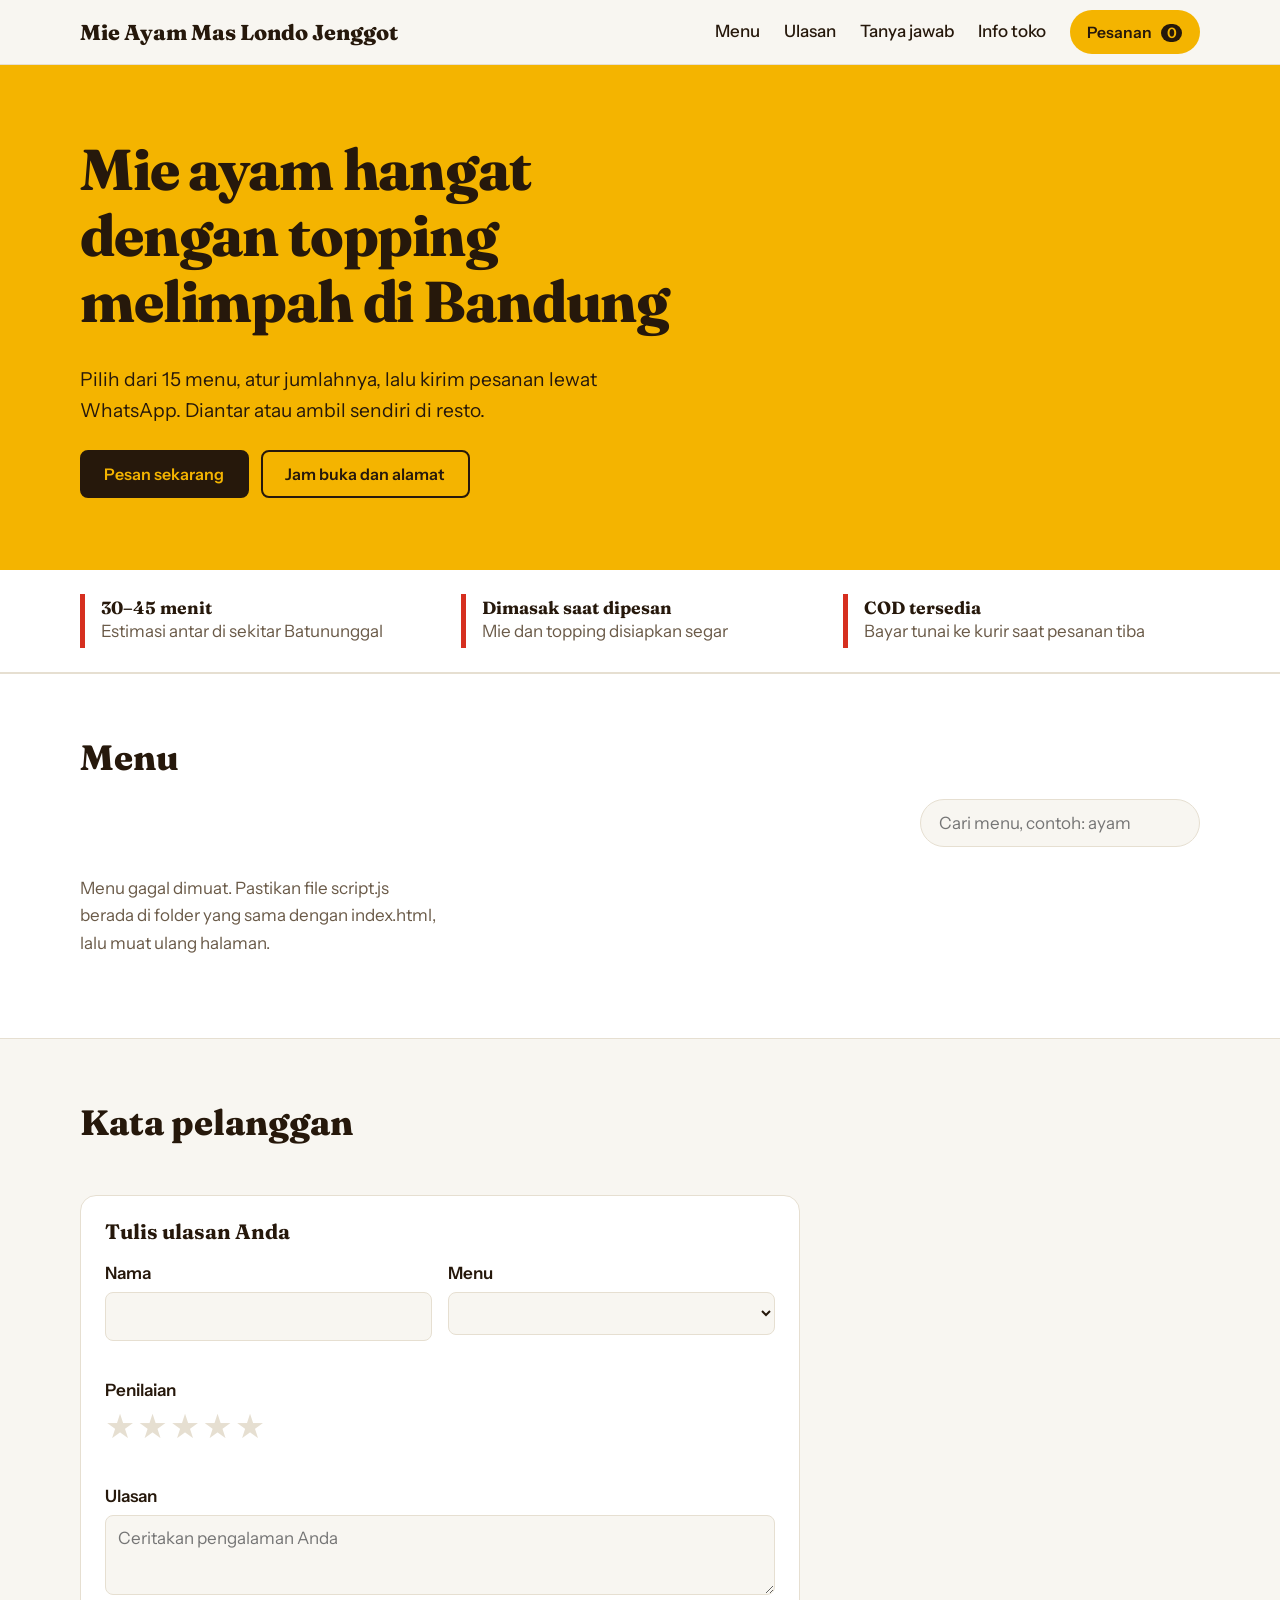
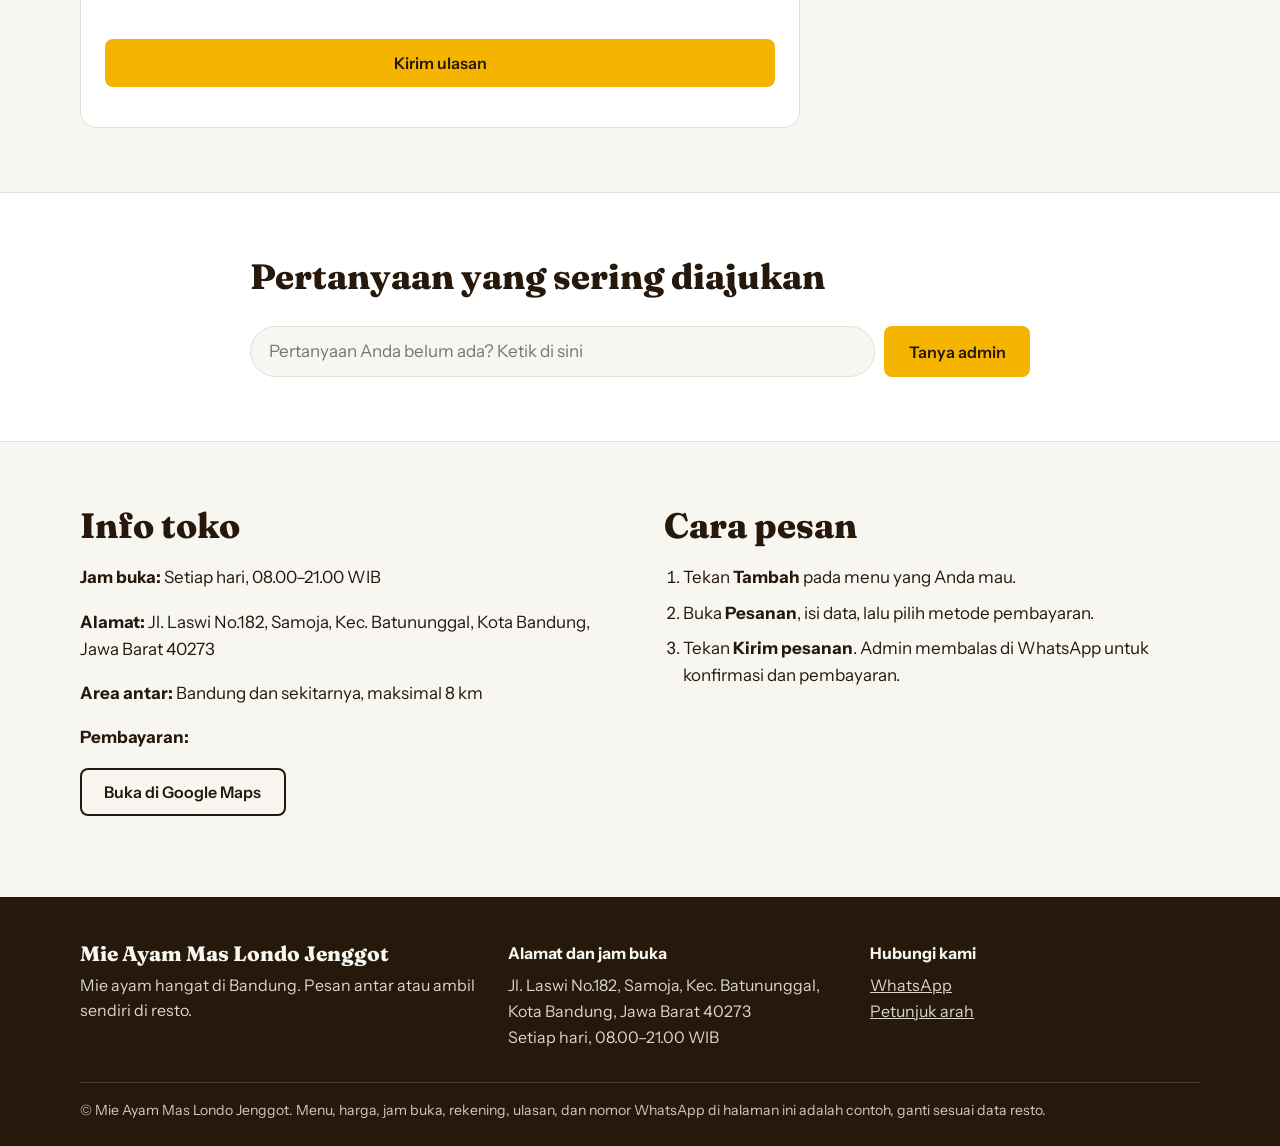
<file: index.html>
<!DOCTYPE html>
<html lang="id">
<head>
<meta charset="utf-8">
<meta name="viewport" content="width=device-width, initial-scale=1, viewport-fit=cover">
<title>Mie Ayam Mas Londo Jenggot – Bandung, Pesan Online</title>
<link rel="stylesheet" href="https://fonts.googleapis.com/css2?family=Fraunces:opsz,wght@9..144,700;9..144,800&family=Instrument+Sans:wght@400;500;600&display=swap">
<link rel="stylesheet" href="tugas1.css">
</head>
<body>
<header>
  <div class="wrap bar">
    <a class="logo" href="#atas">Mie Ayam Mas Londo Jenggot</a>
    <nav aria-label="Menu utama"><a href="#menu">Menu</a><a href="#testi">Ulasan</a><a href="#faq">Tanya jawab</a><a href="#info">Info toko</a></nav>
    <button class="cart-btn" id="openCart" type="button">Pesanan <span id="badge">0</span></button>
  </div>
</header>

<main id="atas">
<section class="hero-band"><div class="wrap hero">
  <div>
    <h1>Mie ayam hangat dengan topping melimpah di Bandung</h1>
    <p class="lead">Pilih dari 15 menu, atur jumlahnya, lalu kirim pesanan lewat WhatsApp. Diantar atau ambil sendiri di resto.</p>
    <div class="cta"><a class="btn light" href="#menu">Pesan sekarang</a><a class="btn outline-light" href="#info">Jam buka dan alamat</a></div>
  </div>
  <div class="hero-side" id="heroSide"></div>
</div></section>

<section class="strip"><div class="wrap"><ul class="facts">
  <li><strong>30–45 menit</strong>Estimasi antar di sekitar Batununggal</li>
  <li><strong>Dimasak saat dipesan</strong>Mie dan topping disiapkan segar</li>
  <li><strong>COD tersedia</strong>Bayar tunai ke kurir saat pesanan tiba</li>
</ul></div></section>

<section id="menu" class="band"><div class="wrap">
  <h2>Menu</h2>
  <div class="toolbar"><div class="tabs" id="tabs" role="group" aria-label="Kategori menu"></div>
  <input class="search" id="q" type="search" placeholder="Cari menu, contoh: ayam" aria-label="Cari menu"></div>
  <div class="grid" id="grid"></div>
</div></section>

<section id="testi" class="wrap">
  <h2>Kata pelanggan</h2>
  <p class="rating-ringkas" id="ringkasUlasan"></p>
  <div class="quotes" id="testiGrid"></div>
  <form class="review-form" id="reviewForm" novalidate>
    <h3>Tulis ulasan Anda</h3>
    <div class="rf-row">
      <div><label for="rNama">Nama</label><input id="rNama" autocomplete="name"><p class="err" id="e-rNama"></p></div>
      <div><label for="rMenu">Menu</label><select id="rMenu"></select></div>
    </div>
    <div><label id="lblBintang">Penilaian</label>
      <div class="stars-input" role="radiogroup" aria-labelledby="lblBintang">
        <input type="radio" name="bintang" id="s5" value="5"><label for="s5" title="5 bintang">★</label>
        <input type="radio" name="bintang" id="s4" value="4"><label for="s4" title="4 bintang">★</label>
        <input type="radio" name="bintang" id="s3" value="3"><label for="s3" title="3 bintang">★</label>
        <input type="radio" name="bintang" id="s2" value="2"><label for="s2" title="2 bintang">★</label>
        <input type="radio" name="bintang" id="s1" value="1"><label for="s1" title="1 bintang">★</label>
      </div><p class="err" id="e-rBintang"></p></div>
    <div><label for="rTeks">Ulasan</label><textarea id="rTeks" placeholder="Ceritakan pengalaman Anda"></textarea><p class="err" id="e-rTeks"></p></div>
    <button class="btn" type="submit">Kirim ulasan</button>
    <p id="rNote" role="status"></p>
  </form>
</section>

<section id="faq" class="band"><div class="wrap narrow">
  <h2>Pertanyaan yang sering diajukan</h2>
  <div id="faqList"></div>
  <form class="ask" id="askForm"><input id="askQ" placeholder="Pertanyaan Anda belum ada? Ketik di sini" aria-label="Pertanyaan Anda"><button class="btn" type="submit">Tanya admin</button></form>
</div></section>

<section id="info" class="wrap info">
  <div><h2>Info toko</h2>
    <p><strong>Jam buka:</strong> Setiap hari, 08.00–21.00 WIB</p>
    <p><strong>Alamat:</strong> Jl. Laswi No.182, Samoja, Kec. Batununggal, Kota Bandung, Jawa Barat 40273</p>
    <p><strong>Area antar:</strong> Bandung dan sekitarnya, maksimal 8 km</p>
    <p><strong>Pembayaran:</strong> <span id="bayarRingkas"></span></p>
    <p><a class="btn ghost" href="https://www.google.com/maps/search/?api=1&query=Jl.+Laswi+No.182+Samoja+Batununggal+Bandung+40273" target="_blank" rel="noopener">Buka di Google Maps</a></p>
  </div>
  <div><h2>Cara pesan</h2>
    <ol><li>Tekan <b>Tambah</b> pada menu yang Anda mau.</li><li>Buka <b>Pesanan</b>, isi data, lalu pilih metode pembayaran.</li><li>Tekan <b>Kirim pesanan</b>. Admin membalas di WhatsApp untuk konfirmasi dan pembayaran.</li></ol>
  </div>
</section>

</main>
<footer>
  <div class="wrap foot">
    <div><strong class="foot-brand">Mie Ayam Mas Londo Jenggot</strong><p>Mie ayam hangat di Bandung. Pesan antar atau ambil sendiri di resto.</p></div>
    <div><strong>Alamat dan jam buka</strong><p>Jl. Laswi No.182, Samoja, Kec. Batununggal, Kota Bandung, Jawa Barat 40273<br>Setiap hari, 08.00–21.00 WIB</p></div>
    <div><strong>Hubungi kami</strong><p><a id="waFoot" href="#" target="_blank" rel="noopener">WhatsApp</a><br><a href="https://www.google.com/maps/search/?api=1&query=Jl.+Laswi+No.182+Samoja+Batununggal+Bandung+40273" target="_blank" rel="noopener">Petunjuk arah</a></p></div>
  </div>
  <div class="wrap foot-bottom">© <span id="year"></span> Mie Ayam Mas Londo Jenggot. Menu, harga, jam buka, rekening, ulasan, dan nomor WhatsApp di halaman ini adalah contoh, ganti sesuai data resto.</div>
</footer>

<button class="fab" id="fab" type="button" hidden></button>
<div class="overlay" id="overlay" hidden></div>
<aside class="drawer" id="drawer" aria-label="Pesanan Anda" aria-hidden="true">
  <div class="d-head"><h2>Pesanan Anda</h2><button type="button" class="x" id="closeCart" aria-label="Tutup">Tutup</button></div>
  <div class="d-body">
    <ul id="lines" class="lines"></ul>
    <p class="empty" id="empty">Belum ada pesanan. Pilih menu terlebih dahulu.</p>
    <form id="form" novalidate>
      <fieldset><legend>Cara terima pesanan</legend>
        <label class="inline"><input type="radio" name="mode" value="antar" checked> Diantar</label>
        <label class="inline"><input type="radio" name="mode" value="ambil"> Ambil di resto</label>
      </fieldset>
      <div><label for="nama">Nama</label><input id="nama" autocomplete="name"><p class="err" id="e-nama"></p></div>
      <div><label for="hp">Nomor HP</label><input id="hp" inputmode="tel" autocomplete="tel" placeholder="08xxxxxxxxxx"><p class="err" id="e-hp"></p></div>
      <div id="alamatBox"><label for="alamat">Alamat lengkap</label><textarea id="alamat" autocomplete="street-address"></textarea><p class="err" id="e-alamat"></p></div>
      <div><label for="catatan">Catatan (opsional)</label><input id="catatan" placeholder="Contoh: sambal dipisah"></div>
      <fieldset><legend>Metode pembayaran</legend><div id="bayarList"></div><p class="pay-info" id="bayarInfo"></p></fieldset>
      <dl class="sum"><div><dt>Subtotal</dt><dd id="sub">Rp0</dd></div><div><dt>Ongkir</dt><dd id="ongkir">Rp0</dd></div><div class="tot"><dt>Total</dt><dd id="total">Rp0</dd></div></dl>
      <button class="btn block" type="submit">Kirim pesanan via WhatsApp</button>
    </form>
  </div>
</aside>
<script src="script.js"></script>
<script>
  /* jika script.js tidak ditemukan, tampilkan petunjuk alih-alih area menu yang kosong */
  if (!window.__londoOK) document.getElementById("grid").innerHTML = '<p class="empty">Menu gagal dimuat. Pastikan file script.js berada di folder yang sama dengan index.html, lalu muat ulang halaman.</p>';
</script>
</body>
</html>
</file>
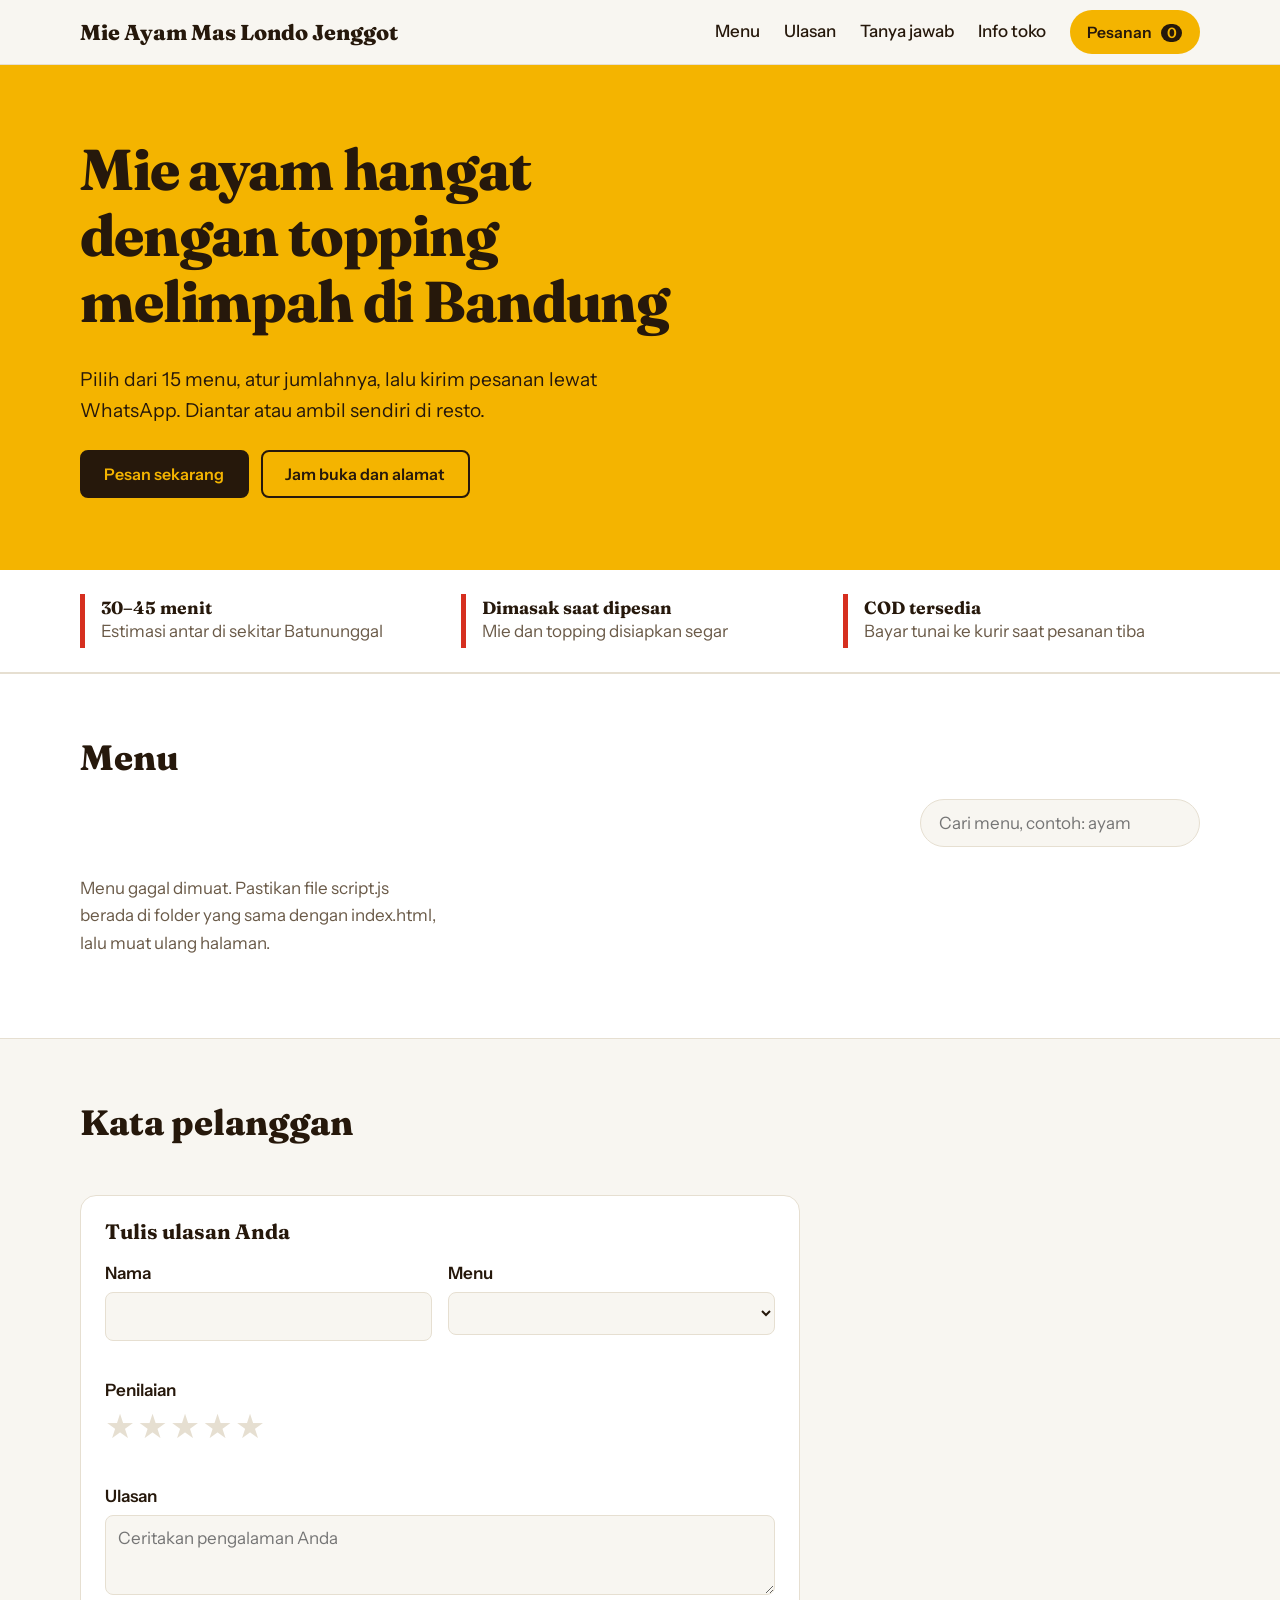
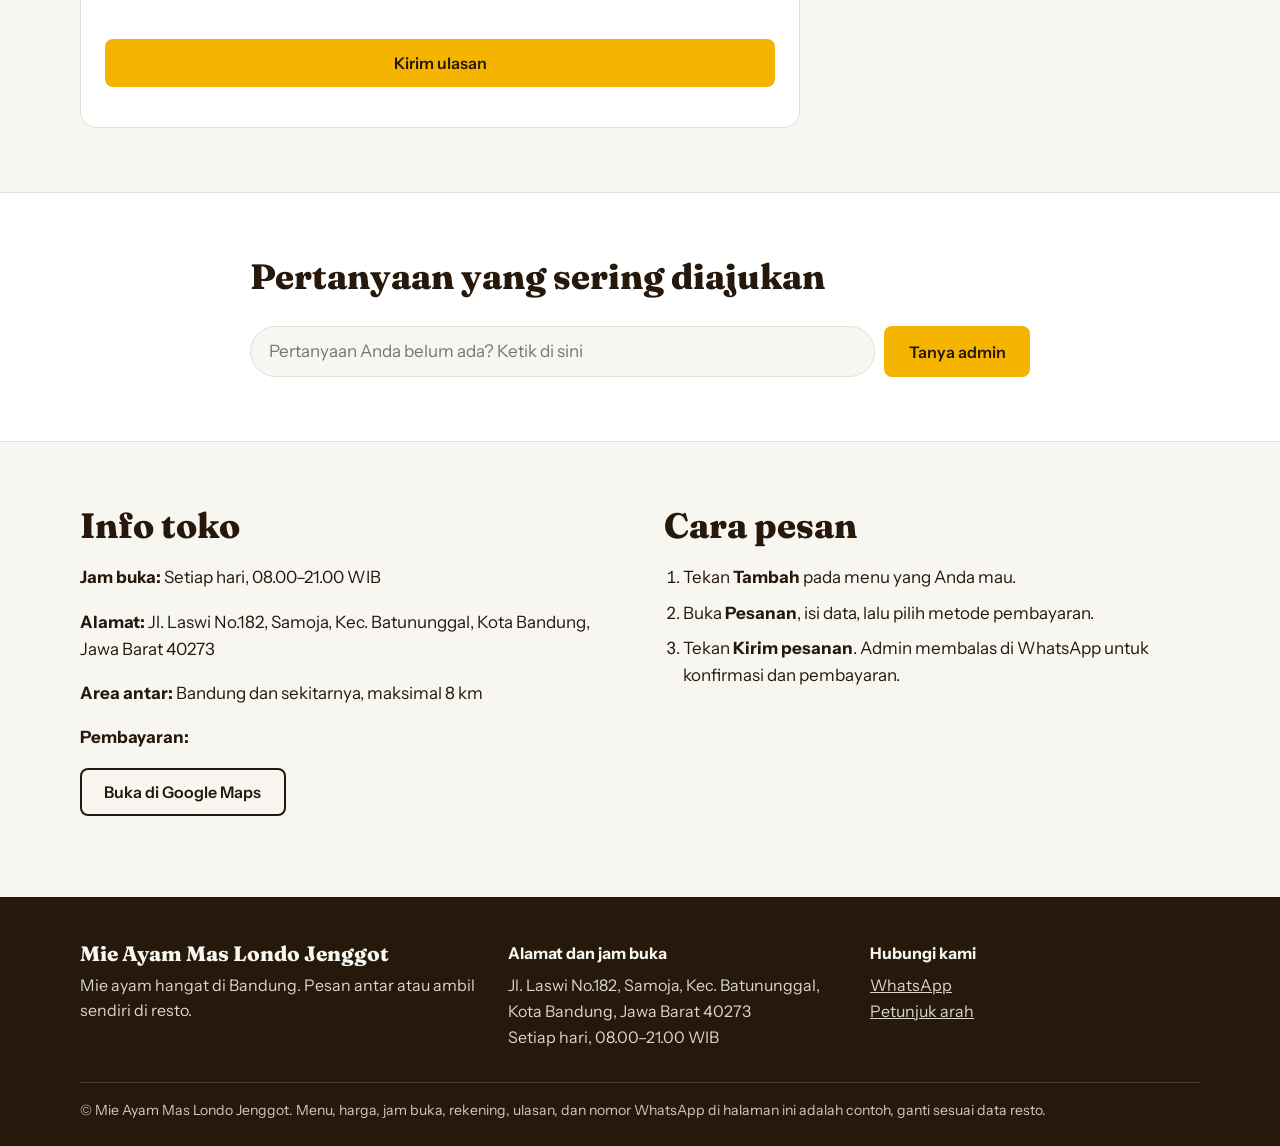
<file: tugas1.html>
<!DOCTYPE html>
<html lang="id">
<head>
<meta charset="utf-8">
<meta name="viewport" content="width=device-width, initial-scale=1, viewport-fit=cover">
<title>Mie Ayam Mas Londo Jenggot – Bandung, Pesan Online</title>
<link rel="stylesheet" href="https://fonts.googleapis.com/css2?family=Fraunces:opsz,wght@9..144,700;9..144,800&family=Instrument+Sans:wght@400;500;600&display=swap">
<link rel="stylesheet" href="tugas1.css">
</head>
<body>
<header>
  <div class="wrap bar">
    <a class="logo" href="#atas">Mie Ayam Mas Londo Jenggot</a>
    <nav aria-label="Menu utama"><a href="#menu">Menu</a><a href="#testi">Ulasan</a><a href="#faq">Tanya jawab</a><a href="#info">Info toko</a></nav>
    <button class="cart-btn" id="openCart" type="button">Pesanan <span id="badge">0</span></button>
  </div>
</header>

<main id="atas">
<section class="hero-band"><div class="wrap hero">
  <div>
    <h1>Mie ayam hangat dengan topping melimpah di Bandung</h1>
    <p class="lead">Pilih dari 15 menu, atur jumlahnya, lalu kirim pesanan lewat WhatsApp. Diantar atau ambil sendiri di resto.</p>
    <div class="cta"><a class="btn light" href="#menu">Pesan sekarang</a><a class="btn outline-light" href="#info">Jam buka dan alamat</a></div>
  </div>
  <div class="hero-side" id="heroSide"></div>
</div></section>

<section class="strip"><div class="wrap"><ul class="facts">
  <li><strong>30–45 menit</strong>Estimasi antar di sekitar Batununggal</li>
  <li><strong>Dimasak saat dipesan</strong>Mie dan topping disiapkan segar</li>
  <li><strong>COD tersedia</strong>Bayar tunai ke kurir saat pesanan tiba</li>
</ul></div></section>

<section id="menu" class="band"><div class="wrap">
  <h2>Menu</h2>
  <div class="toolbar"><div class="tabs" id="tabs" role="group" aria-label="Kategori menu"></div>
  <input class="search" id="q" type="search" placeholder="Cari menu, contoh: ayam" aria-label="Cari menu"></div>
  <div class="grid" id="grid"></div>
</div></section>

<section id="testi" class="wrap">
  <h2>Kata pelanggan</h2>
  <p class="rating-ringkas" id="ringkasUlasan"></p>
  <div class="quotes" id="testiGrid"></div>
  <form class="review-form" id="reviewForm" novalidate>
    <h3>Tulis ulasan Anda</h3>
    <div class="rf-row">
      <div><label for="rNama">Nama</label><input id="rNama" autocomplete="name"><p class="err" id="e-rNama"></p></div>
      <div><label for="rMenu">Menu</label><select id="rMenu"></select></div>
    </div>
    <div><label id="lblBintang">Penilaian</label>
      <div class="stars-input" role="radiogroup" aria-labelledby="lblBintang">
        <input type="radio" name="bintang" id="s5" value="5"><label for="s5" title="5 bintang">★</label>
        <input type="radio" name="bintang" id="s4" value="4"><label for="s4" title="4 bintang">★</label>
        <input type="radio" name="bintang" id="s3" value="3"><label for="s3" title="3 bintang">★</label>
        <input type="radio" name="bintang" id="s2" value="2"><label for="s2" title="2 bintang">★</label>
        <input type="radio" name="bintang" id="s1" value="1"><label for="s1" title="1 bintang">★</label>
      </div><p class="err" id="e-rBintang"></p></div>
    <div><label for="rTeks">Ulasan</label><textarea id="rTeks" placeholder="Ceritakan pengalaman Anda"></textarea><p class="err" id="e-rTeks"></p></div>
    <button class="btn" type="submit">Kirim ulasan</button>
    <p id="rNote" role="status"></p>
  </form>
</section>

<section id="faq" class="band"><div class="wrap narrow">
  <h2>Pertanyaan yang sering diajukan</h2>
  <div id="faqList"></div>
  <form class="ask" id="askForm"><input id="askQ" placeholder="Pertanyaan Anda belum ada? Ketik di sini" aria-label="Pertanyaan Anda"><button class="btn" type="submit">Tanya admin</button></form>
</div></section>

<section id="info" class="wrap info">
  <div><h2>Info toko</h2>
    <p><strong>Jam buka:</strong> Setiap hari, 08.00–21.00 WIB</p>
    <p><strong>Alamat:</strong> Jl. Laswi No.182, Samoja, Kec. Batununggal, Kota Bandung, Jawa Barat 40273</p>
    <p><strong>Area antar:</strong> Bandung dan sekitarnya, maksimal 8 km</p>
    <p><strong>Pembayaran:</strong> <span id="bayarRingkas"></span></p>
    <p><a class="btn ghost" href="https://www.google.com/maps/search/?api=1&query=Jl.+Laswi+No.182+Samoja+Batununggal+Bandung+40273" target="_blank" rel="noopener">Buka di Google Maps</a></p>
  </div>
  <div><h2>Cara pesan</h2>
    <ol><li>Tekan <b>Tambah</b> pada menu yang Anda mau.</li><li>Buka <b>Pesanan</b>, isi data, lalu pilih metode pembayaran.</li><li>Tekan <b>Kirim pesanan</b>. Admin membalas di WhatsApp untuk konfirmasi dan pembayaran.</li></ol>
  </div>
</section>

</main>
<footer>
  <div class="wrap foot">
    <div><strong class="foot-brand">Mie Ayam Mas Londo Jenggot</strong><p>Mie ayam hangat di Bandung. Pesan antar atau ambil sendiri di resto.</p></div>
    <div><strong>Alamat dan jam buka</strong><p>Jl. Laswi No.182, Samoja, Kec. Batununggal, Kota Bandung, Jawa Barat 40273<br>Setiap hari, 08.00–21.00 WIB</p></div>
    <div><strong>Hubungi kami</strong><p><a id="waFoot" href="#" target="_blank" rel="noopener">WhatsApp</a><br><a href="https://www.google.com/maps/search/?api=1&query=Jl.+Laswi+No.182+Samoja+Batununggal+Bandung+40273" target="_blank" rel="noopener">Petunjuk arah</a></p></div>
  </div>
  <div class="wrap foot-bottom">© <span id="year"></span> Mie Ayam Mas Londo Jenggot. Menu, harga, jam buka, rekening, ulasan, dan nomor WhatsApp di halaman ini adalah contoh, ganti sesuai data resto.</div>
</footer>

<button class="fab" id="fab" type="button" hidden></button>
<div class="overlay" id="overlay" hidden></div>
<aside class="drawer" id="drawer" aria-label="Pesanan Anda" aria-hidden="true">
  <div class="d-head"><h2>Pesanan Anda</h2><button type="button" class="x" id="closeCart" aria-label="Tutup">Tutup</button></div>
  <div class="d-body">
    <ul id="lines" class="lines"></ul>
    <p class="empty" id="empty">Belum ada pesanan. Pilih menu terlebih dahulu.</p>
    <form id="form" novalidate>
      <fieldset><legend>Cara terima pesanan</legend>
        <label class="inline"><input type="radio" name="mode" value="antar" checked> Diantar</label>
        <label class="inline"><input type="radio" name="mode" value="ambil"> Ambil di resto</label>
      </fieldset>
      <div><label for="nama">Nama</label><input id="nama" autocomplete="name"><p class="err" id="e-nama"></p></div>
      <div><label for="hp">Nomor HP</label><input id="hp" inputmode="tel" autocomplete="tel" placeholder="08xxxxxxxxxx"><p class="err" id="e-hp"></p></div>
      <div id="alamatBox"><label for="alamat">Alamat lengkap</label><textarea id="alamat" autocomplete="street-address"></textarea><p class="err" id="e-alamat"></p></div>
      <div><label for="catatan">Catatan (opsional)</label><input id="catatan" placeholder="Contoh: sambal dipisah"></div>
      <fieldset><legend>Metode pembayaran</legend><div id="bayarList"></div><p class="pay-info" id="bayarInfo"></p></fieldset>
      <dl class="sum"><div><dt>Subtotal</dt><dd id="sub">Rp0</dd></div><div><dt>Ongkir</dt><dd id="ongkir">Rp0</dd></div><div class="tot"><dt>Total</dt><dd id="total">Rp0</dd></div></dl>
      <button class="btn block" type="submit">Kirim pesanan via WhatsApp</button>
    </form>
  </div>
</aside>
<script src="tugas1.js"></script>
<script>
  /* jika script.js tidak ditemukan, tampilkan petunjuk alih-alih area menu yang kosong */
  if (!window.__londoOK) document.getElementById("grid").innerHTML = '<p class="empty">Menu gagal dimuat. Pastikan file script.js berada di folder yang sama dengan index.html, lalu muat ulang halaman.</p>';
</script>
</body>
</html>
</file>
<file: tugas1.css>
/* ===== 1. TOKEN: ubah warna dan font di sini ===== */
:root{
  --bg:#f8f6f1; --surface:#fff; --ink:#26180b; --muted:#6a5a48; --line:#e6dfd1;
  --brand:#f4b400; --on-brand:#26180b; --accent:#d62f1f; --on-accent:#fff; --focus:#1b6fb5; --err:#b3261e;
  --serif:"Fraunces",Georgia,serif; --sans:"Instrument Sans",system-ui,-apple-system,"Segoe UI",sans-serif;
  box-sizing:border-box; padding-top:env(safe-area-inset-top,0px); padding-bottom:env(safe-area-inset-bottom,0px);
}
@media (prefers-color-scheme:dark){:root:not([data-theme="light"]){
  --bg:#17120d; --surface:#221a13; --ink:#f6efe4; --muted:#bfae9a; --line:#3b2f22;
  --brand:#f4b400; --on-brand:#1a1008; --accent:#ff6b57; --on-accent:#1a1008; --focus:#6bb6f0; --err:#ff9a92}}
:root[data-theme="dark"]{--bg:#17120d;--surface:#221a13;--ink:#f6efe4;--muted:#bfae9a;--line:#3b2f22;--brand:#f4b400;--on-brand:#1a1008;--accent:#ff6b57; --on-accent:#1a1008;--focus:#6bb6f0;--err:#ff9a92}

/* ===== 2. DASAR ===== */
*,*::before,*::after{box-sizing:inherit}
html{scroll-behavior:smooth;scroll-padding-top:calc(env(safe-area-inset-top,0px) + 70px)}
body{margin:0;background:var(--bg);color:var(--ink);font:400 1.0625rem/1.6 var(--sans)}
h1,h2,h3{font-family:var(--serif);line-height:1.15;margin:0 0 .5em}
h1{font-size:clamp(2.2rem,5.5vw,3.6rem);font-weight:800;letter-spacing:-.02em}
h2{font-size:clamp(1.6rem,3.5vw,2.2rem);font-weight:800}
h3{font-size:1.15rem;font-weight:700;margin-bottom:.2em}
p{margin:0 0 1em}
a{color:inherit}
.wrap{width:min(1120px,100% - 2.5rem);margin-inline:auto}
main>section{padding:4rem 0}
.band{background:var(--surface);border-block:1px solid var(--line)}
:focus-visible{outline:3px solid var(--focus);outline-offset:3px}
.btn{display:inline-block;border:2px solid var(--brand);background:var(--brand);color:var(--on-brand);font:600 1rem var(--sans);padding:.75rem 1.4rem;border-radius:8px;text-decoration:none;cursor:pointer;text-align:center}
.btn:hover{filter:brightness(1.12)}
.btn.ghost{background:transparent;color:var(--ink);border-color:var(--ink)}
.btn.block{display:block;width:100%}

/* ===== 3. HEADER ===== */
header{position:sticky;top:env(safe-area-inset-top,0px);z-index:20;background:var(--bg);border-bottom:1px solid var(--line)}
.bar{display:flex;align-items:center;gap:1.5rem;min-height:64px}
.logo{font:800 clamp(1.05rem,4.2vw,1.35rem) var(--serif);text-decoration:none;margin-right:auto}
nav{display:flex;gap:1.5rem}nav a{text-decoration:none;font-weight:500}nav a:hover{color:var(--accent)}
.cart-btn{border:0;background:var(--brand);color:var(--on-brand);border-radius:999px;min-height:44px;padding:0 1.1rem;font:600 .98rem var(--sans);cursor:pointer}
.cart-btn span{display:inline-block;min-width:1.5em;margin-left:.35rem;background:var(--on-brand);color:var(--brand);border-radius:999px;padding:0 .4em;font-size:.9rem}

/* ===== 4. HERO ===== */
.lead{font-size:1.2rem;color:var(--muted);max-width:50ch}
.cta{display:flex;flex-wrap:wrap;gap:.75rem;margin-top:1.5rem}

.hero-band{background:var(--brand);color:var(--on-brand);padding:3.5rem 0}
.hero{display:grid;grid-template-columns:1.1fr .9fr;gap:3rem;align-items:center}
.hero-band .lead{color:inherit;opacity:.92}
.btn.light{background:var(--on-brand);color:var(--brand);border-color:var(--on-brand)}
.btn.outline-light{background:transparent;color:var(--on-brand);border-color:var(--on-brand)}
.strip{padding:1.5rem 0;background:var(--surface);border-bottom:1px solid var(--line)}
.facts{list-style:none;margin:0;padding:0;display:grid;grid-template-columns:repeat(3,1fr);gap:1.5rem}
.facts li{border-left:5px solid var(--accent);padding:.2rem 1rem;color:var(--muted)}
.facts strong{display:block;color:var(--ink);font:700 1.1rem var(--serif)}

/* ===== 5. MENU ===== */
.tabs{display:flex;flex-wrap:wrap;gap:.5rem;margin:1.25rem 0 1.75rem}
.tab{border:1px solid var(--line);background:var(--bg);color:var(--ink);padding:.55rem 1.2rem;border-radius:999px;font:500 .98rem var(--sans);cursor:pointer}
.tab[aria-pressed="true"]{background:var(--ink);color:var(--bg);border-color:var(--ink)}
.grid{display:grid;grid-template-columns:repeat(auto-fill,minmax(270px,1fr));gap:1.25rem}
.item{background:var(--bg);border:1px solid var(--line);border-radius:12px;padding:1.1rem;display:flex;flex-direction:column;position:relative}
.tag{position:absolute;top:1rem;right:1rem;background:var(--accent);color:var(--on-accent);font-size:.8rem;font-weight:600;border-radius:999px;padding:.1rem .6rem;z-index:2}
.desc{color:var(--muted);font-size:.95rem;margin-bottom:.8rem}
.row{margin-top:auto;display:flex;align-items:center;justify-content:space-between;gap:.75rem}
.price{font:800 1.2rem var(--serif)}
.add{border:2px solid var(--brand);background:transparent;color:var(--ink);font:600 .95rem var(--sans);border-radius:8px;padding:.45rem 1.1rem;cursor:pointer}
.add:hover{background:var(--brand);color:var(--on-brand)}
.qty{display:inline-flex;align-items:center;gap:.35rem}
.qty button{width:38px;height:38px;border-radius:8px;border:1px solid var(--line);background:var(--surface);color:var(--ink);font-size:1.2rem;cursor:pointer}
.qty output{min-width:1.6em;text-align:center;font-weight:600}

.toolbar{display:flex;flex-wrap:wrap;gap:1rem;justify-content:space-between;align-items:center;margin:1.25rem 0 1.75rem}
.toolbar .tabs{margin:0}
.search{width:min(280px,100%);font:inherit;color:var(--ink);background:var(--bg);border:1px solid var(--line);border-radius:999px;padding:.6rem 1.1rem}
.pic{aspect-ratio:5/4;background:var(--bg);border-radius:10px;display:grid;place-items:center;margin-bottom:.9rem;overflow:hidden}
.fab{position:fixed;left:50%;transform:translateX(-50%);bottom:calc(env(safe-area-inset-bottom,0px) + 1rem);z-index:30;border:0;background:var(--ink);color:var(--bg);padding:.85rem 1.5rem;border-radius:999px;font:600 1rem var(--sans);box-shadow:0 8px 24px #0005;cursor:pointer;white-space:nowrap}
.fab[hidden]{display:none}

/* ===== 6. INFO, FOOTER ===== */
.info{display:grid;grid-template-columns:1fr 1fr;gap:3rem}
ol{padding-left:1.2rem;margin:0}ol li{margin-bottom:.5rem}
footer{padding:2rem 0;color:var(--muted);font-size:.92rem}

/* ===== 7. KERANJANG (drawer) ===== */
.overlay{position:fixed;inset:0;background:#0007;z-index:40}
.overlay[hidden]{display:none}
.drawer{position:fixed;top:0;right:0;bottom:0;width:min(440px,100%);background:var(--bg);z-index:50;display:flex;flex-direction:column;
  transform:translateX(100%);visibility:hidden;transition:transform .25s,visibility .25s;padding-top:env(safe-area-inset-top,0px);padding-bottom:env(safe-area-inset-bottom,0px)}
.drawer.open{transform:none;visibility:visible}
.d-head{display:flex;justify-content:space-between;align-items:center;padding:1rem 1.25rem;border-bottom:1px solid var(--line)}
.d-head h2{margin:0;font-size:1.4rem}
.x{border:1px solid var(--line);background:var(--surface);color:var(--ink);border-radius:8px;min-height:40px;padding:0 .9rem;font:500 .95rem var(--sans);cursor:pointer}
.d-body{overflow-y:auto;padding:1rem 1.25rem 1.5rem}
.lines{list-style:none;margin:0 0 1rem;padding:0}
.lines li{display:flex;justify-content:space-between;gap:1rem;align-items:center;padding:.7rem 0;border-bottom:1px solid var(--line)}
.lines small{display:block;color:var(--muted)}
.empty{color:var(--muted)}
form{display:grid;gap:.9rem}
fieldset{border:1px solid var(--line);border-radius:10px;padding:.6rem .9rem;margin:0}
legend{font-weight:600;padding:0 .4rem}
label{display:block;font-weight:600;margin-bottom:.3rem}
label.inline{display:inline-block;font-weight:400;margin-right:1rem}
input[type=text],input:not([type]),input[type=tel],textarea{width:100%;font:inherit;color:var(--ink);background:var(--surface);border:1px solid var(--line);border-radius:8px;padding:.6rem .75rem}
textarea{min-height:80px;resize:vertical}
.err{color:var(--err);font-size:.9rem;min-height:1.2em;margin:.2rem 0 0}
.sum{margin:0;padding:.5rem 0}.sum div{display:flex;justify-content:space-between;padding:.15rem 0}.sum dt,.sum dd{margin:0}
.sum .tot{font:800 1.2rem var(--serif);border-top:1px solid var(--line);margin-top:.4rem;padding-top:.5rem}

/* ===== 9. ANIMASI ===== */
@keyframes rise{from{opacity:0;transform:translateY(20px)}to{opacity:1;transform:none}}
@keyframes bump{0%{transform:scale(1)}40%{transform:scale(1.45)}100%{transform:scale(1)}}
@keyframes fabin{from{opacity:0;transform:translate(-50%,24px)}to{opacity:1;transform:translateX(-50%)}}
/* hero: teks muncul bergantian, gambar menu muncul lalu melayang pelan */
.hero h1{animation:rise .7s .05s both}
.hero .lead{animation:rise .7s .18s both}
.hero .cta{animation:rise .7s .3s both}
/* muncul saat digulir (kelas .reveal dipasang oleh script.js) */
.reveal{opacity:0;transform:translateY(24px);transition:opacity .6s,transform .6s}
.reveal.in{opacity:1;transform:none}
.facts li:nth-child(2){transition-delay:.12s}.facts li:nth-child(3){transition-delay:.24s}
#info>div:nth-child(2){transition-delay:.15s}
/* kartu menu muncul bergantian setiap ganti kategori atau mencari */
.grid.enter .item{animation:rise .5s calc(var(--i,0) * 70ms) both}
/* tombol */
.add,.tab,.btn,.qty button{transition:background .15s,color .15s,transform .1s}
.add:active,.btn:active,.qty button:active{transform:scale(.94)}
.cart-btn span.bump{animation:bump .35s}
.fab{animation:fabin .3s both}
/* animasi klik: riak air, kartu terbang ke keranjang, jumlah berdenyut */
@keyframes ripple{to{transform:scale(1);opacity:0}}
@keyframes qtyin{from{opacity:0;transform:scale(.7)}to{opacity:1;transform:none}}
.rp-host{overflow:hidden}
.rp-host:not(.fab){position:relative}
.ripple{position:absolute;border-radius:50%;background:currentColor;opacity:.3;pointer-events:none;transform:scale(0);animation:ripple .6s ease-out forwards}
.fly{position:fixed;z-index:60;width:64px;height:64px;border-radius:50%;overflow:hidden;pointer-events:none;box-shadow:0 8px 20px #0005;display:grid;place-items:center}
.fly svg,.fly img{width:90%}
.qty.new{animation:qtyin .25s both}
.qty output.tick{animation:bump .3s}

@media (prefers-reduced-motion:reduce){
  *,*::before,*::after{animation:none!important;transition:none!important}
  .reveal{opacity:1!important;transform:none!important}
}

/* ===== 7b. UMUM ===== */
[hidden]{display:none!important}

/* ===== 10. KARTU FOTO ===== */
.pic{position:relative}

/* ===== 11. PEMBAYARAN DAN ULASAN ===== */
.pay{display:flex;gap:.6rem;align-items:flex-start;font-weight:600;padding:.6rem .75rem;border:1px solid var(--line);border-radius:10px;margin:0 0 .5rem;cursor:pointer;background:var(--surface)}
.pay input{margin-top:.35rem}
.pay:has(input:checked){border-color:var(--brand);box-shadow:0 0 0 2px var(--brand)}
.pay-info{font-size:.92rem;color:var(--muted);margin:.25rem 0 0}
.quotes{display:grid;grid-template-columns:repeat(auto-fit,minmax(270px,1fr));gap:1.25rem;margin:1.5rem 0 2rem}
.quote{margin:0;background:var(--surface);border:1px solid var(--line);border-top:4px solid var(--brand);border-radius:12px;padding:1.2rem}
.quote p{margin:.5rem 0 1rem}
.stars{color:#d99a00;letter-spacing:.1em;font-size:1.1rem}
.who{font-size:.92rem;color:var(--muted)}
.who strong{display:block;color:var(--ink)}

/* ===== 12. TAMPILAN BARU: kartu info, ulasan, tanya jawab, footer ===== */
.hero-band{padding:4.5rem 0}
.hero-side{position:relative;animation:rise .8s .2s both}
.hero-photo{aspect-ratio:4/3;border-radius:20px;overflow:hidden;box-shadow:0 18px 40px #0003}
.hero-photo img{width:100%;height:100%;object-fit:cover;display:block}
.info-card{background:var(--surface);color:var(--ink);border-radius:20px;padding:1.75rem;box-shadow:0 18px 40px #0003}
.info-card h2{font-size:1.05rem;margin:0 0 .25rem;color:var(--muted)}
.info-card .jam{font:800 2rem var(--serif);margin:0 0 .5rem}
.info-card ul{list-style:none;margin:1rem 0 0;padding:0;display:grid;gap:.5rem}
.info-card li::before{content:"✓ ";color:var(--accent);font-weight:700}
.fly{background:var(--brand);color:var(--on-brand);font:700 1.1rem var(--sans)}
.item{transition:transform .2s,box-shadow .2s}
.item:hover{transform:translateY(-4px);box-shadow:0 12px 28px #0002}
.rating-ringkas{color:var(--muted);font-weight:600;margin-top:-.25rem}
.quote{position:relative}
.who{display:flex;gap:.75rem;align-items:center}
.avatar{flex:none;width:42px;height:42px;border-radius:50%;background:var(--brand);color:var(--on-brand);display:grid;place-items:center;font:700 1.1rem var(--serif)}
.baru{display:block;font-style:normal;color:var(--accent);font-size:.82rem}
.review-form{background:var(--surface);border:1px solid var(--line);border-radius:16px;padding:1.5rem;display:grid;gap:1rem;max-width:720px}
.review-form h3{margin:0;font-size:1.3rem}
.rf-row{display:grid;grid-template-columns:1fr 1fr;gap:1rem}
.review-form input,.review-form select,.review-form textarea{width:100%;font:inherit;color:var(--ink);background:var(--bg);border:1px solid var(--line);border-radius:8px;padding:.6rem .75rem}
.stars-input{display:inline-flex;flex-direction:row-reverse;gap:.15rem;justify-content:flex-end}
.stars-input input{position:absolute;opacity:0;width:1px;height:1px;padding:0;border:0}
.stars-input label{font-size:2.1rem;line-height:1;color:var(--line);cursor:pointer;margin:0;font-weight:400}
.stars-input label:hover,.stars-input label:hover~label,.stars-input input:checked~label{color:#d99a00}
.stars-input input:focus-visible+label{outline:3px solid var(--focus);outline-offset:2px;border-radius:4px}
#rNote{margin:0;font-size:.95rem;color:var(--muted)}#rNote a{color:var(--accent);font-weight:600}
.narrow{width:min(780px,100% - 2.5rem)}
.qa{border-bottom:1px solid var(--line)}
.qa summary{list-style:none;cursor:pointer;padding:1rem 2.5rem 1rem 0;font-weight:600;position:relative}
.qa summary::-webkit-details-marker{display:none}
.qa summary::after{content:"+";position:absolute;right:.5rem;top:.7rem;font:400 1.7rem var(--sans);color:var(--accent);transition:transform .2s}
.qa[open] summary::after{transform:rotate(45deg)}
.qa p{margin:0 0 1rem;color:var(--muted)}
.qa[open] p{animation:rise .3s both}
.ask{display:flex;gap:.6rem;flex-wrap:wrap;margin-top:1.75rem}
.ask input{flex:1;min-width:220px;font:inherit;color:var(--ink);background:var(--bg);border:1px solid var(--line);border-radius:999px;padding:.7rem 1.1rem}
footer{background:var(--ink);color:var(--bg);padding:2.75rem 0 1.5rem;font-size:1rem}
.foot{display:grid;grid-template-columns:1.2fr 1fr 1fr;gap:2rem}
.foot strong{display:block;margin-bottom:.4rem}.foot-brand{font:800 1.3rem var(--serif)}
.foot p{margin:0;opacity:.85}
footer a{text-decoration:underline}
.foot-bottom{border-top:1px solid #ffffff33;margin-top:2rem;padding-top:1rem;font-size:.88rem;opacity:.8}

/* ===== ILUSTRASI MENU BERANIMASI ===== */
.pic .art{position:absolute;inset:0;width:100%;height:100%;display:block;transition:transform .4s}
.item:hover .pic .art{transform:scale(1.06)}
.fly svg.art{position:static;width:100%;height:100%}
.art *{transform-box:fill-box;transform-origin:center}
.steam path{fill:none;stroke:#9a8a76;stroke-width:4;stroke-linecap:round;opacity:0;animation:steam 2.4s ease-in infinite}
.steam path:nth-child(2){animation-delay:.6s}
.steam path:nth-child(3){animation-delay:1.2s}
.noodle{animation:wiggle 2.2s ease-in-out infinite}
.top{animation:bob 2s ease-in-out infinite}
.ice{animation:bob 3s ease-in-out infinite}
.bub{animation:bubrise 2.6s ease-in infinite}
@keyframes steam{0%{opacity:0;transform:translateY(10px)}30%{opacity:.7}100%{opacity:0;transform:translateY(-14px)}}
@keyframes wiggle{50%{transform:translateX(4px) scaleY(1.2)}}
@keyframes bob{50%{transform:translateY(-4px)}}
@keyframes bubrise{0%{transform:translateY(0);opacity:0}20%{opacity:.9}100%{transform:translateY(-55px);opacity:0}}

/* ===== 8. RESPONSIF ===== */
@media (max-width:820px){
  .hero,.info,.facts{grid-template-columns:1fr}
  nav{display:none}
  .rf-row,.foot{grid-template-columns:1fr}
  .tabs{flex-wrap:nowrap;overflow-x:auto;max-width:100%}
  .tab{white-space:nowrap}
  main>section{padding:3rem 0}
}
@media (prefers-reduced-motion:reduce){html{scroll-behavior:auto}.drawer{transition:none}}
</file>
